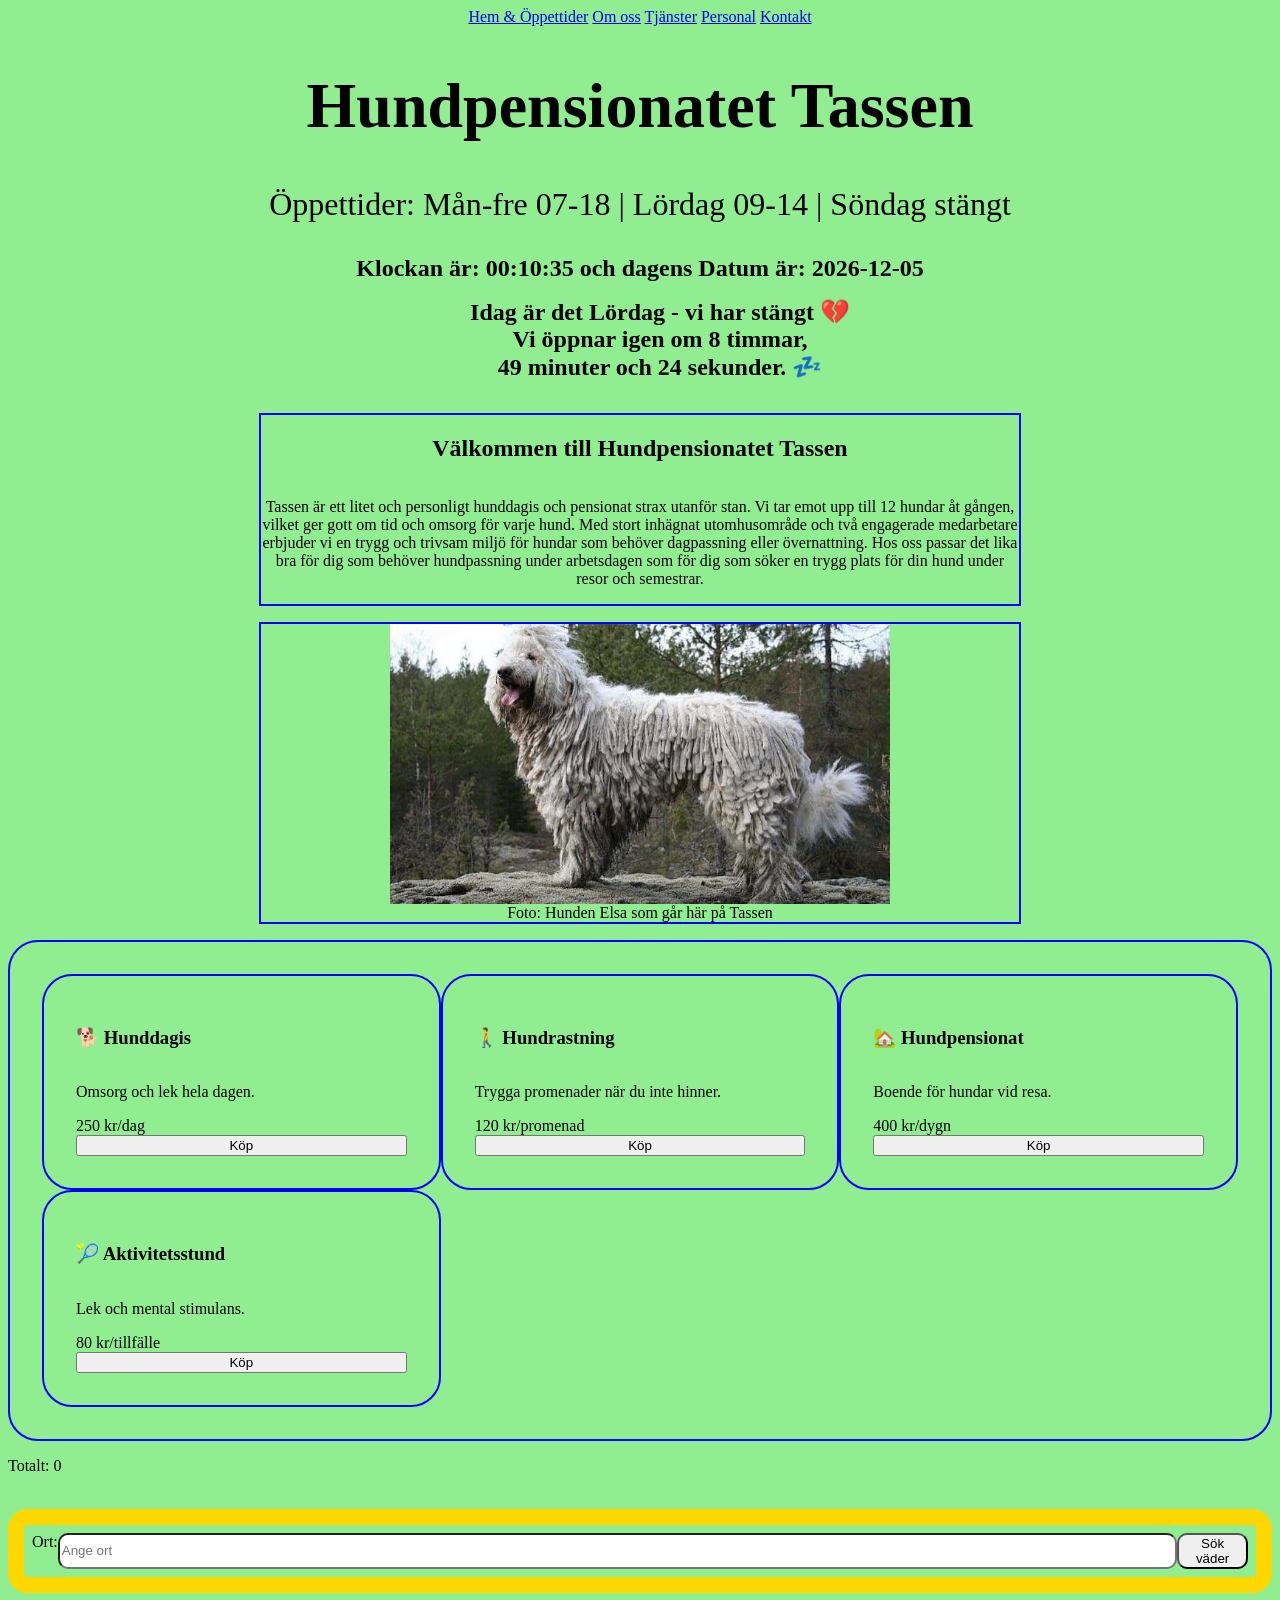
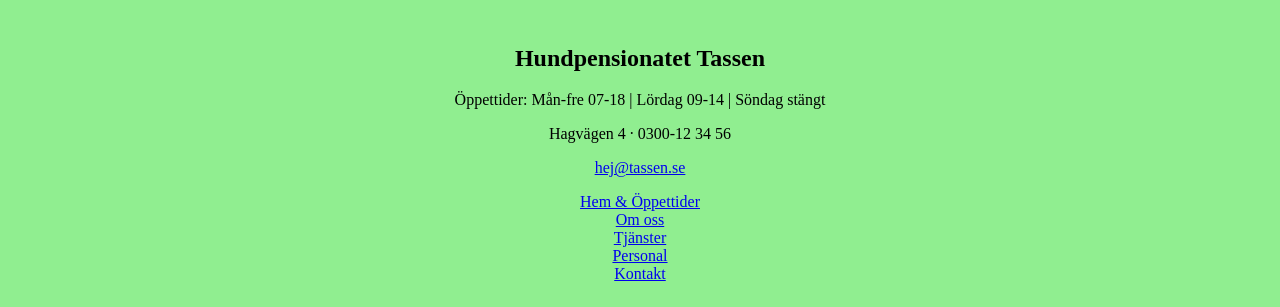
<file: index.html>
<!DOCTYPE html>
<html lang="en">
<head>
    <meta charset="UTF-8">
    <meta name="viewport" content="width=device-width, initial-scale=1.0">
    <script type="module" src="app.js" defer></script>
    <link rel="stylesheet" href="style.css">
    <title>Tassen</title>
</head>
<body>
    <nav id="navigation-top">
        <a href="index.html">Hem & Öppettider</a>
        <a href="html/om-oss.html">Om oss</a>
        <a href="html/services.html">Tjänster</a>
        <a href="html/personal.html">Personal</a>
        <a href="html/kontakt.html">Kontakt</a>
    </nav>
    <header>
        <h1 id="mainheader">Hundpensionatet Tassen</h1>
        <p id="opentime">Öppettider: Mån-fre 07-18 | Lördag 09-14 | Söndag stängt</p>
        <div>
            <p id="openTimer">Timer</p>
            <ul id="daysOpen"></ul>
        </div>
    </header>

    <main>
        <div class="info-body">
            <h2>Välkommen till Hundpensionatet Tassen</h2>
            <p>
                Tassen är ett litet och personligt hunddagis och pensionat strax utanför stan. Vi tar emot upp till 12 hundar åt gången, vilket ger gott om tid och omsorg för varje hund.
                Med stort inhägnat utomhusområde och två engagerade medarbetare erbjuder vi en trygg och trivsam miljö för hundar som behöver dagpassning eller övernattning.
                Hos oss passar det lika bra för dig som behöver hundpassning under arbetsdagen som för dig som söker en trygg plats för din hund under resor och semestrar.
            </p>
        </div>
         <figure class="homepage-img">
            <img src="assets/images/images.jpg" alt="A dog from Tassen">
            <figcaption>Foto: Hunden Elsa som går här på Tassen</figcaption>
         </figure>
         
         <!-- Tjänsterna som ska vara klickbara kort och visa enbart sina detaljer inom section vid klick -->
         <section id="services">

         </section>
         
         <section id="buyList">
            
         </section>
         
         <br>

         <section id="weather">
            <label for="cityInput">Ort:</label>
            <input type="text" id="cityInput" placeholder="Ange ort">
            <button id="searchWeather">Sök väder</button>
         </section>

         <section id="renderWeather"></section>

    </main>

    <footer>
        <section class="info-footer">
            <h2>Hundpensionatet Tassen</h2>
            <p>Öppettider: Mån-fre 07-18 | Lördag 09-14 | Söndag stängt</p>
            <p>Hagvägen 4 · 0300-12 34 56</p>
            <p><a href="mailto:hej@tassen.se">hej@tassen.se</a></p>
        </section>

        <section id="navigation-buttom">
            <ul>
                <li><a href="index.html">Hem & Öppettider</a></li>
                <li><a href="html/om-oss.html">Om oss</a></li>
                <li><a href="html/services.html">Tjänster</a></li>
                <li><a href="html/personal.html">Personal</a></li>
                <li><a href="html/kontakt.html">Kontakt</a></li>
            </ul>
        </section>
    </footer>
</body>
</html>
</file>
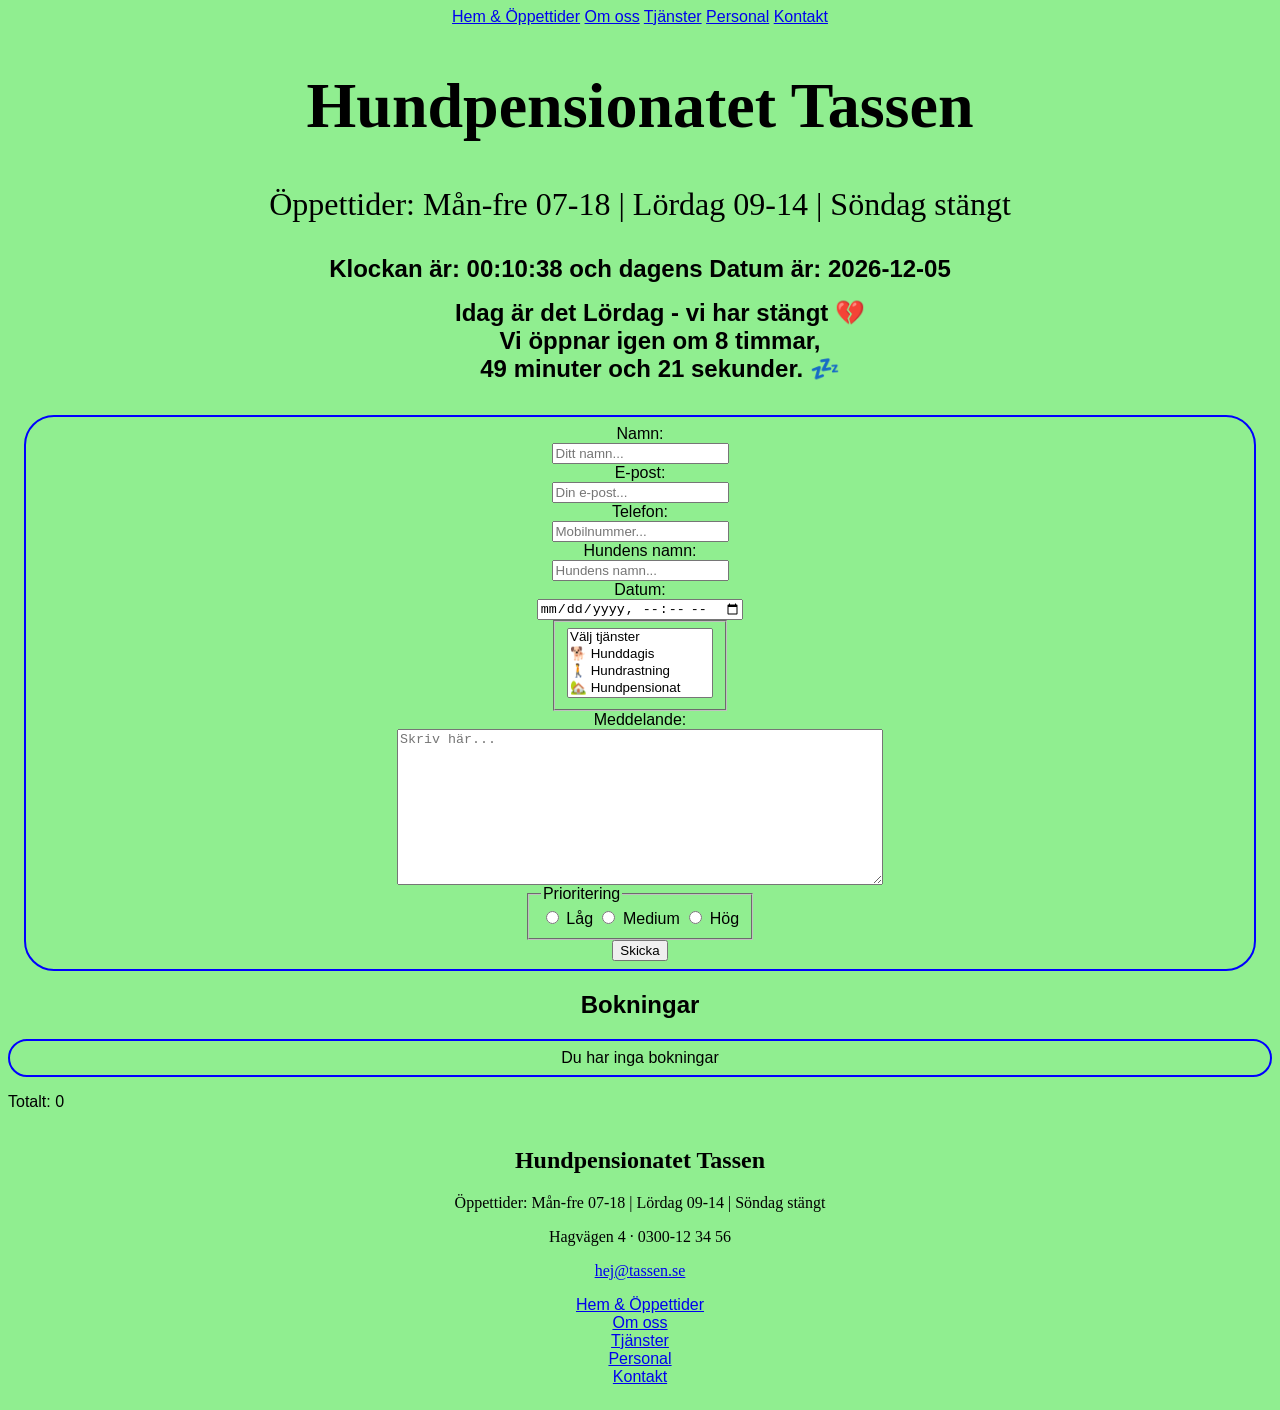
<file: html/kontakt.html>
<!DOCTYPE html>
<html lang="en">
<head>
    <meta charset="UTF-8">
    <meta name="viewport" content="width=device-width, initial-scale=1.0">
    <script type="module" src="../js/kontakt.js" defer></script>
    <link rel="stylesheet" href="../style.css">
    <link rel="stylesheet" href="../css/kontakt.css">
    <title>Tassen</title>
</head>
<body>
    <nav id="navigation-top">
        <a href="../index.html">Hem & Öppettider</a>
        <a href="om-oss.html">Om oss</a>
        <a href="services.html">Tjänster</a>
        <a href="personal.html">Personal</a>
        <a href="kontakt.html">Kontakt</a>
    </nav>
    
    <header>
        <h1 id="mainheader">Hundpensionatet Tassen</h1>
        <p id="opentime">Öppettider: Mån-fre 07-18 | Lördag 09-14 | Söndag stängt</p>
        <div>
            <p id="openTimer">Timer Kontakt</p>
            <ul id="daysOpen"></ul>
        </div>
    </header>

    <main>
        <form id="kontakt">
            <label for="name">Namn: </label>
            <input type="text" id="name" placeholder="Ditt namn..." required>
            <label for="email">E-post: </label>
            <input type="email" id="email" placeholder="Din e-post..." required>
            <label for="phone">Telefon: </label>
            <input type="tel" id="phone" placeholder="Mobilnummer..." required>
            <label for="dogName">Hundens namn: </label>
            <input type="text" id="dogName" placeholder="Hundens namn..." required>
            <label for="date">Datum: </label>
            <input type="datetime-local" name="date" id="date" required>
            <fieldset>
                
                <select multiple name="service" id="options">
                    <option value="">Välj tjänster</option>
                    
                </select>
            </fieldset>
            <label for="message">Meddelande:</label>
            <textarea name="message" id="message" rows="10"
                placeholder="Skriv här..."></textarea>
            <fieldset>
                <legend>Prioritering</legend>
                <input type="radio" name="prio" id="low" value="Låg">
                <label for="low">Låg</label>
                <input type="radio" name="prio" id="medium" value="Medium">
                <label for="medium">Medium</label>
                <input type="radio" name="prio" id="high" value="Hög">
                <label for="high">Hög</label>
            </fieldset>
            <button id="send-Btn" type="submit">Skicka</button>
            <!-- <button id="show-Btn" type="button">Visa bokningar</button> -->
        </form>
        <h2 id="bokningar">Bokningar</h2>
        <ul id="kontakt-resultat"></ul>

        <section id="buyList">
            
        </section>
        
    </main>

    <footer>
        <section class="info-footer">
            <h2>Hundpensionatet Tassen</h2>
            <p>Öppettider: Mån-fre 07-18 | Lördag 09-14 | Söndag stängt</p>
            <p>Hagvägen 4 · 0300-12 34 56</p>
            <p><a href="mailto:hej@tassen.se">hej@tassen.se</a></p>
        </section>

        <section id="navigation-buttom">
            <ul>
                <li><a href="../index.html">Hem & Öppettider</a></li>
                <li><a href="om-oss.html">Om oss</a></li>
                <li><a href="services.html">Tjänster</a></li>
                <li><a href="personal.html">Personal</a></li>
                <li><a href="kontakt.html">Kontakt</a></li>
            </ul>
        </section>
    </footer>
</body>
</html>
</file>
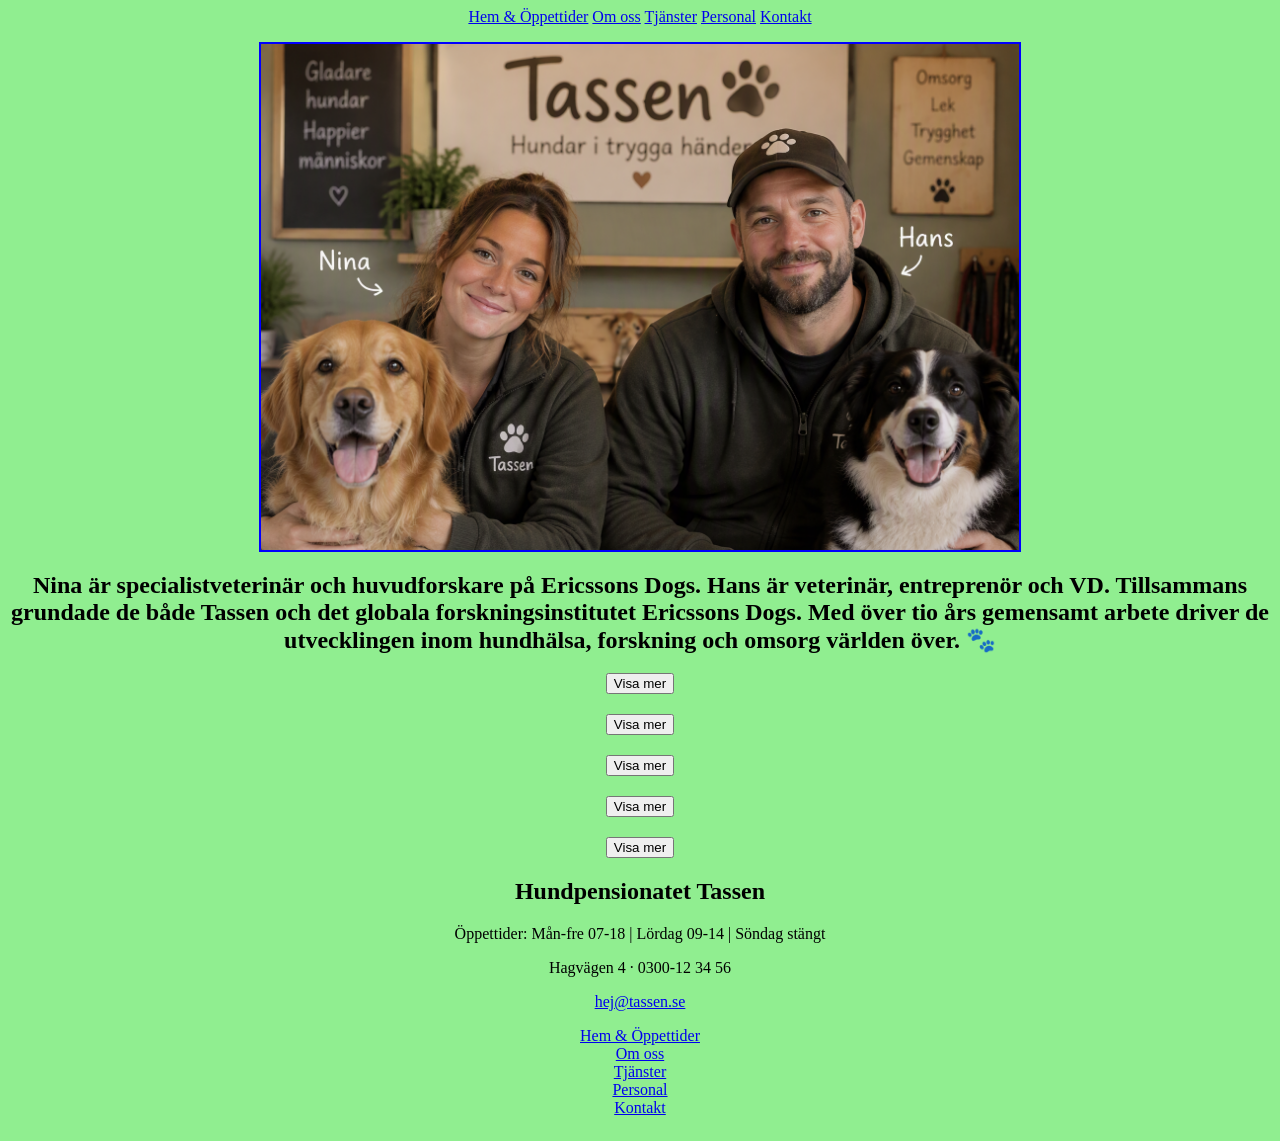
<file: html/om-oss.html>
<!DOCTYPE html>
<html lang="en">
<head>
    <meta charset="UTF-8">
    <meta name="viewport" content="width=device-width, initial-scale=1.0">
    <script src="../js/om-oss.js" defer></script>
    <link rel="stylesheet" href="../css/om-oss.css">
    <title>Tassen</title>
</head>
<body>
    <nav id="navigation-top">
        <a href="../index.html">Hem & Öppettider</a>
        <a href="om-oss.html">Om oss</a>
        <a href="services.html">Tjänster</a>
        <a href="personal.html">Personal</a>
        <a href="kontakt.html">Kontakt</a>
    </nav>
    
    <main>
        <img src="../assets/images/personal.png" alt="Bild på personalen" title="Nina & Hans från personalen" class="om-oss-img">
        
        <div id="om-oss">
            <section id="descriptions">

            </section>
        </div>
    </main>

    <footer>
        <section class="info-footer">
            <h2>Hundpensionatet Tassen</h2>
            <p>Öppettider: Mån-fre 07-18 | Lördag 09-14 | Söndag stängt</p>
            <p>Hagvägen 4 · 0300-12 34 56</p>
            <p><a href="mailto:hej@tassen.se">hej@tassen.se</a></p>
        </section>

        <section id="navigation-buttom">
            <ul>
                <li><a href="../index.html">Hem & Öppettider</a></li>
                <li><a href="om-oss.html">Om oss</a></li>
                <li><a href="services.html">Tjänster</a></li>
                <li><a href="personal.html">Personal</a></li>
                <li><a href="kontakt.html">Kontakt</a></li>
            </ul>
        </section>
    </footer>
</body>
</html>
</file>
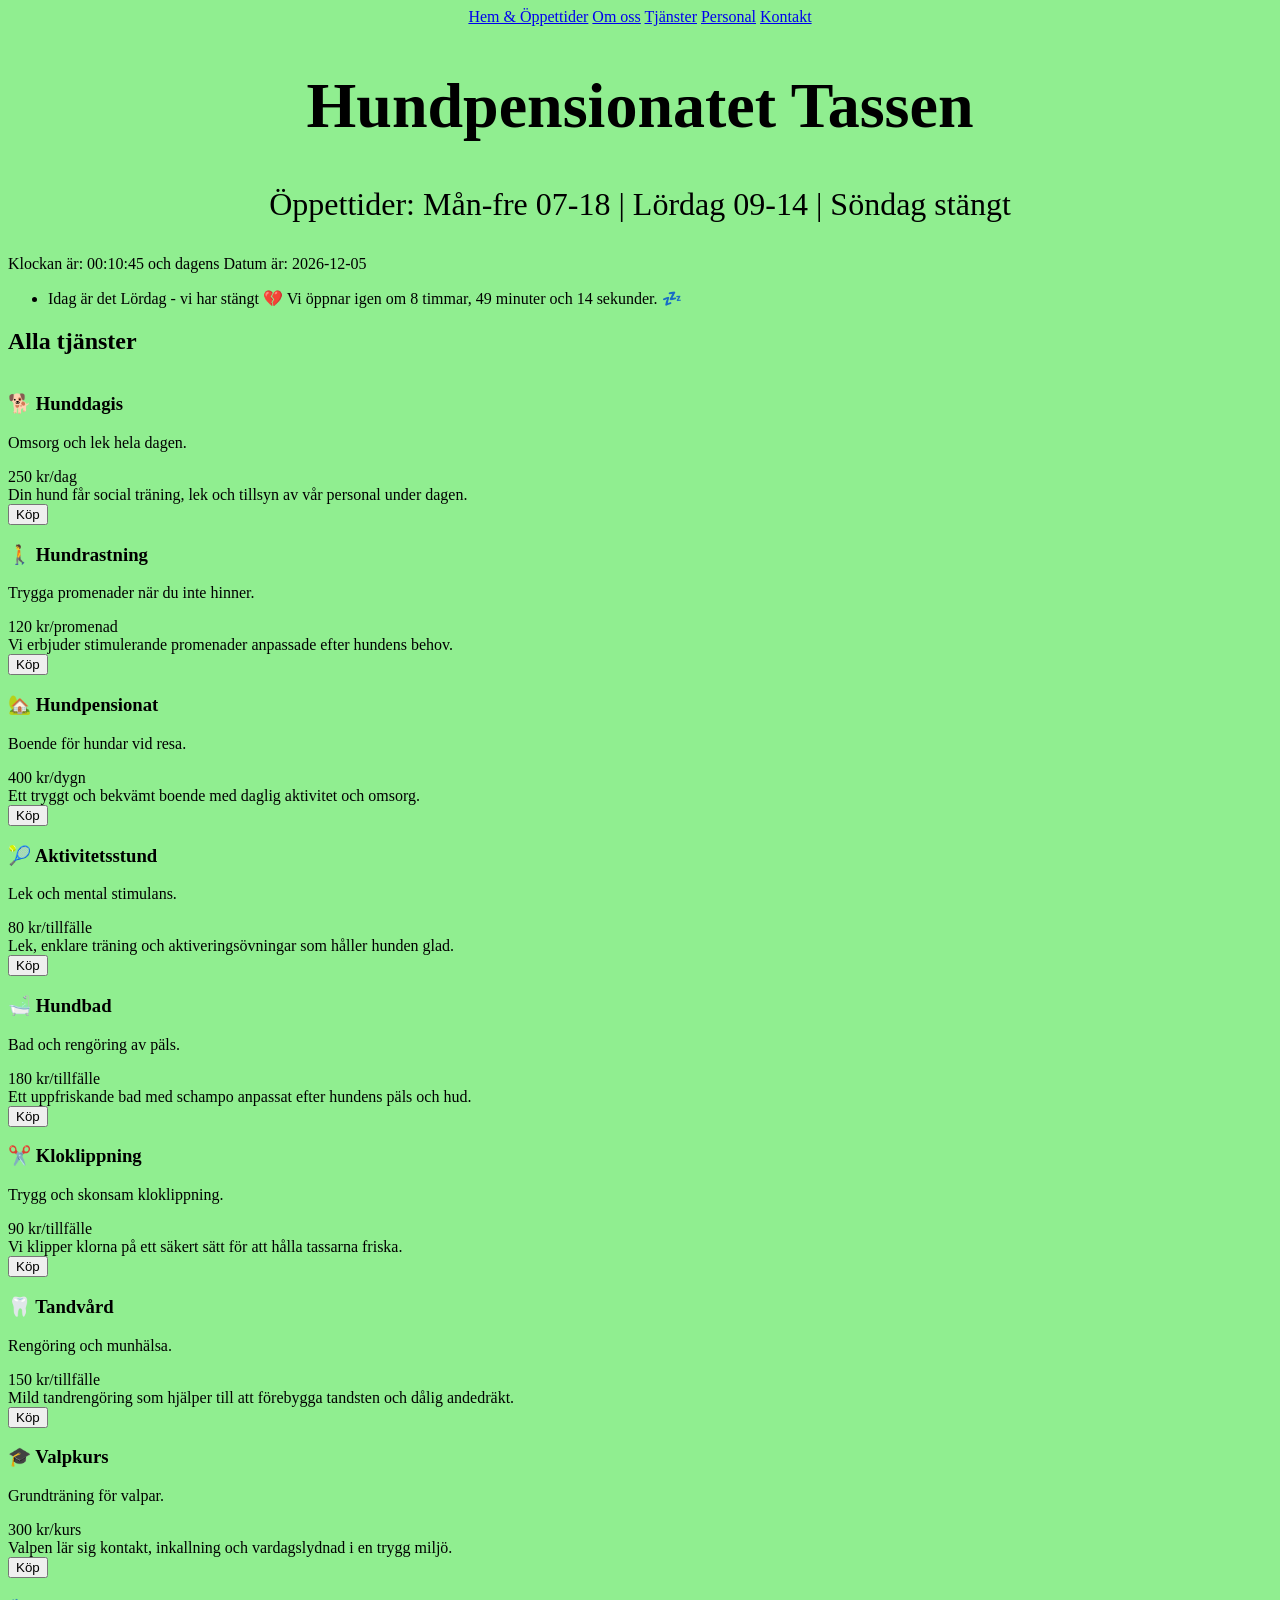
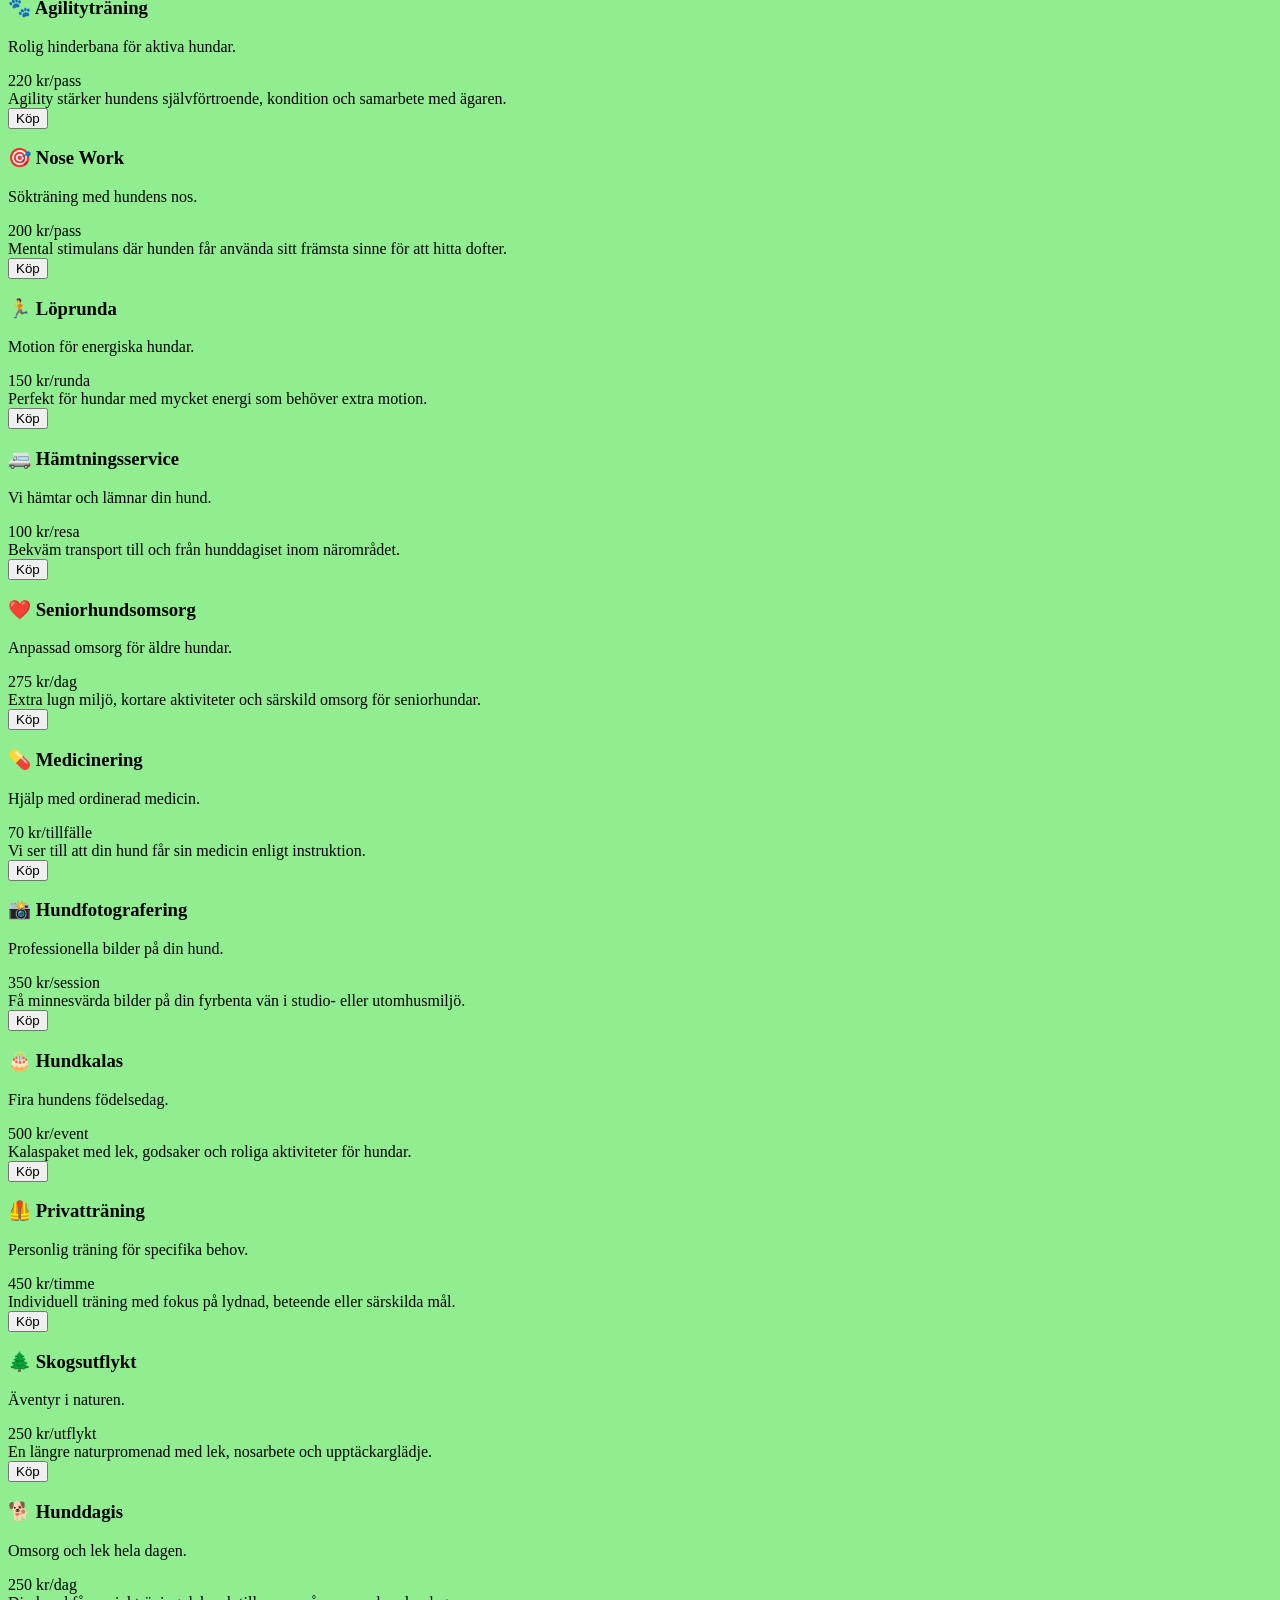
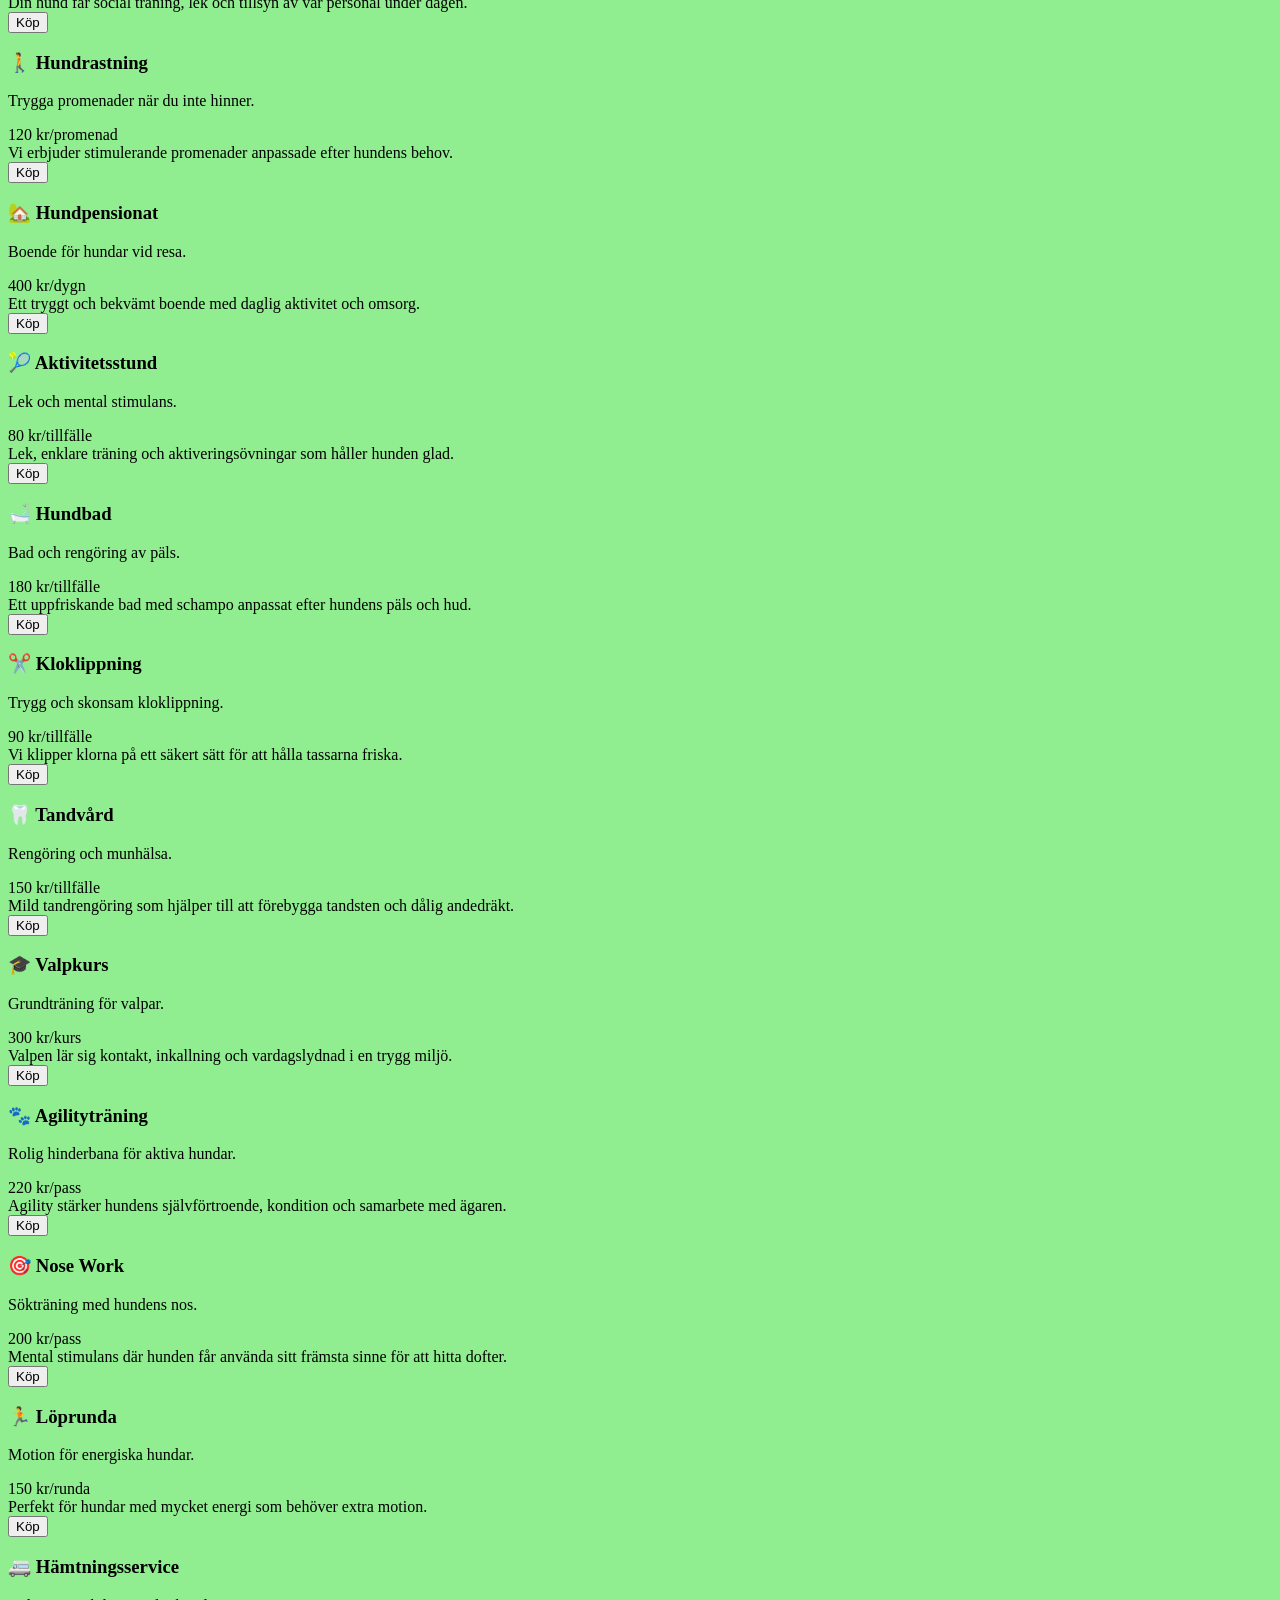
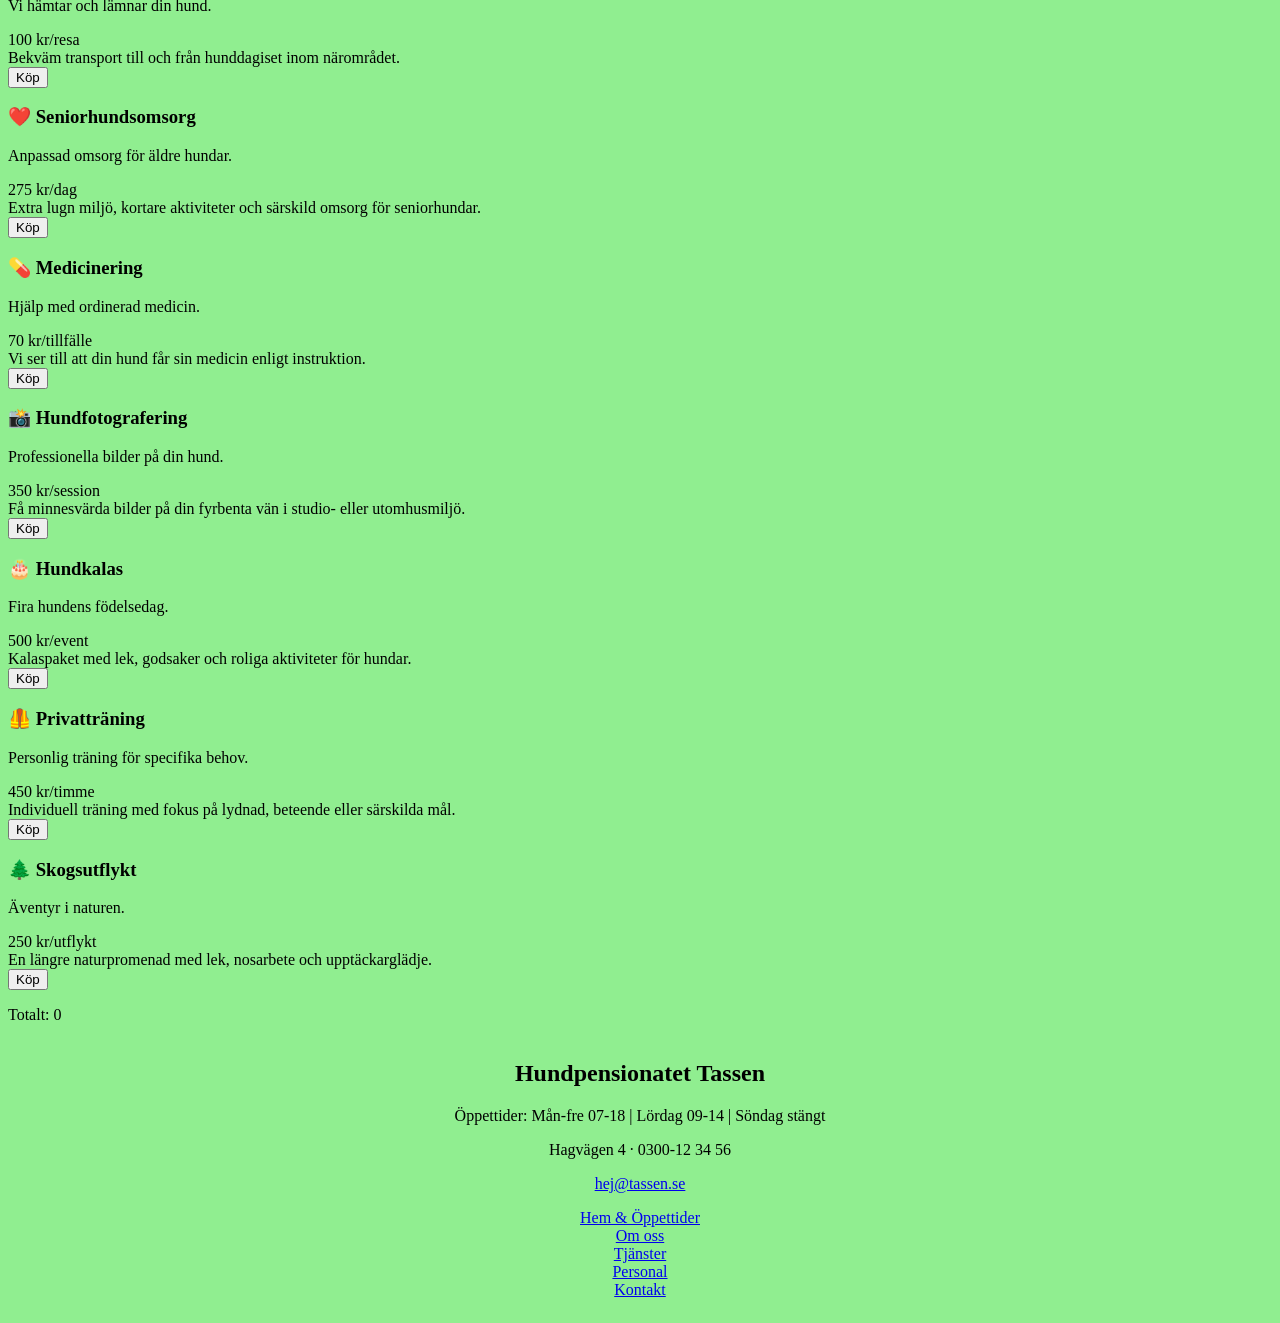
<file: html/services.html>
<!DOCTYPE html>
<html lang="en">
<head>
    <meta charset="UTF-8">
    <meta name="viewport" content="width=device-width, initial-scale=1.0">
    <script type="module" src="../js/renderServices.js" defer></script>
    <link rel="stylesheet" href="../css/services.css">
    <title>Tassen</title>
</head>
<body>
    <nav id="navigation-top">
        <a href="../index.html">Hem & Öppettider</a>
        <a href="om-oss.html">Om oss</a>
        <a href="services.html">Tjänster</a>
        <a href="personal.html">Personal</a>
        <a href="kontakt.html">Kontakt</a>
    </nav>
        <header>
            <h1 id="mainheader">Hundpensionatet Tassen</h1>
            <p id="opentime">Öppettider: Mån-fre 07-18 | Lördag 09-14 | Söndag stängt</p>
            <div>
                <p id="openTimer">Timer</p>
                <ul id="daysOpen"></ul>
            </div>
            <h2>Alla tjänster</h2>
        </header>
    <main>
         <!-- Tjänsterna som ska vara klickbara kort och visa enbart sina detaljer inom section vid klick -->
         <section id="services">

         </section>

        <section id="buyList">
            
         </section>
    </main>

    <footer>
        <section class="info-footer">
            <h2>Hundpensionatet Tassen</h2>
            <p>Öppettider: Mån-fre 07-18 | Lördag 09-14 | Söndag stängt</p>
            <p>Hagvägen 4 · 0300-12 34 56</p>
            <p><a href="mailto:hej@tassen.se">hej@tassen.se</a></p>
        </section>

        <section id="navigation-buttom">
            <ul>
                <li><a href="../index.html">Hem & Öppettider</a></li>
                <li><a href="om-oss.html">Om oss</a></li>
                <li><a href="services.html">Tjänster</a></li>
                <li><a href="personal.html">Personal</a></li>
                <li><a href="kontakt.html">Kontakt</a></li>
            </ul>
        </section>
    </footer>
</body>
</html>
</file>
<file: style.css>
body {
    min-height: 100vh;
    display: flex;
    flex-direction: column;
    background-color: lightgreen;
}

main {
    flex: 1;
}

#mainheader, #opentime {
    font-family: fantasy;
    text-align: center;
}

#mainheader {
    font-size: 4rem;
}

#opentime {
    font-size: 2rem;
}

#navigation-top, #navigation-buttom {
    text-align: center;
}

#navigation-buttom ul {
    list-style: none;
    padding: 0;
}

.info-footer {
    font-family: fantasy;
    text-align: center;
}

.info-body {
    display: flex;
    flex-direction: column;
    align-items: center;
    text-align: center;
    border: 2px solid blue;
    margin: 1rem auto;
}

/* Surfplatta */
@media (min-width: 768px) {
    .info-body {
        width: 80%;
    } 
}
/* Desktop */
@media (min-width: 1024px) {
    .info-body {
        width: 60%;
    } 
}

.homepage-img {
    display: flex;
    flex-direction: column;
    align-items: center;
    margin: 1rem auto;
    border: 2px solid blue;
}

.homepage-img img {
    max-width: 500px;
    width: 100%;    /* Bilden fyller hela figure-elementets bredd */
    height: auto;   /* Behåller bildens proportioner */
}


/* Surfplatta */
@media (min-width: 768px) {
    .homepage-img {
        width: 80%;
        align-items: center;
    } 
}
/* Desktop */
@media (min-width: 1024px) {
    .homepage-img {
        width: 60%;
        justify-content: center;
    } 
}

#daysOpen, #openTimer {
    display: flex;
    flex-direction: column;
    align-items: center;
    text-align: center;
    margin: 1rem auto;
    list-style: none;
    font-size: large;
    font-weight: bold;
    font-size: 1.5rem;
    white-space: pre-line;
}
/* Desktop */
@media (min-width: 901px) {
    #services {
        display: grid;
        grid-template-columns: repeat(auto-fit, minmax(320px, 1fr));
        border: 2px solid blue;
        border-radius: 30px;
        align-items: center;
        list-style: none;
        padding: 2rem;
        justify-content: space-between;
    }

    .service-card {
        display: grid;
        grid-template-columns: repeat(auto-fit, minmax(320px, 1fr));
        border: 2px solid blue;
        border-radius: 30px;
        align-items: center;
        list-style: none;
        padding: 2rem;
        justify-content: space-between
    }
}
/* Tablet */
@media (min-width: 566px) and (max-width: 900px) {
    #services {
        display: grid;
        grid-template-columns: repeat(auto-fit, minmax(280px, 1fr));
        border: 2px solid blue;
        border-radius: 30px;
        align-items: center;
        list-style: none;
        padding: 2rem;
        justify-content: space-between;
    }

    .service-card {
        display: grid;
        grid-template-columns: repeat(auto-fit, minmax(280px, 1fr))
        border: 2px solid blue;
        border-radius: 30px;
        align-items: center;
        list-style: none;
        padding: 2rem;
        justify-content: space-between
    }
}
/* Mobile */
@media (max-width: 565px) {
    #services {
        display: grid;
        grid-template-columns: 2fr;
        justify-content: center;
        max-width: 400px;
        width: 100%;
        border: 2px solid blue;
        border-radius: 30px;
        align-items: center;
        list-style: none;
        padding: 2rem;
        justify-content: space-between;
    }

    .service-card {
        display: grid;
        grid-template-columns: 2fr;
        border: 2px solid blue;
        border-radius: 30px;
        align-items: center;
        list-style: none;
        padding: 2rem;
        justify-content: space-between
    }
    /* responsive text */
    #services {
        font-style: clamp(0.9rem, 2cqw, 1.4rem);
    }

}

.service-card:hover {
    background-color: aqua;

}

.hidden {
    display: none;
}

.service-details {
    margin-top: 1rem;
}

#weather {
    display: flex;
    flex-direction: row;
    border: 1rem solid gold;
    border-radius: 20px;
    padding: 0.5rem;
    justify-content: center;
}

#cityInput {
    border-radius: 10px;
    font-size: auto;
    width: 100%;
}

 #searchWeather {
    border-radius: 10px;
    font-size: auto;
 }

#renderWeather {
    display: flex;
    flex-direction: column;
    align-items: center;
    text-align: center;
    font-size: large;
    list-style: none;
    padding: 1rem;
    font-weight: bold;
}

#weatherCard {
    display: flex;
    flex-direction: column-reverse;
    gap: 1rem;
}
</file>
<file: css/kontakt.css>
body {
    font-family: Arial, Helvetica, sans-serif;
}
#kontakt {
        border: 2px solid blue;
        border-radius: 30px;
        display: flex;
        flex-direction: column;
        align-items: center;
        padding: 8px;
        margin: 1rem;
}

#kontakt-resultat {
        border: 2px solid blue;
        border-radius: 30px;

        display: flex;
        flex-direction: column-reverse;
        align-items: center;

        list-style: none;
        padding: 8px;

        text-align: center;
        
        /* max-width: 100%;
        overflow-wrap: break-word;
        word-break: break-word;
        white-space: normal; */
}

#bokningar {
    display: flex;
    flex-direction: column;
    align-items: center;
}

 /* Surfplatta */
@media (max-width: 565px) {
    #message {
        width: 98%;
    } 
}
/* Desktop */
@media (min-width: 565px) {
    #message {
        width: 98%;
        max-width: 480px;
    } 
}
</file>
<file: css/om-oss.css>
body {
    min-height: 100vh;
    display: flex;
    flex-direction: column;
    background-color: lightgreen;
    align-items: center;
}

main {
    flex: 1;
}
.om-oss-img {
    display: flex;
    flex-direction: column;
    align-items: center;
    margin: 1rem auto;
    border: 2px solid blue;
}

body {
    min-height: 100vh;
    display: flex;
    flex-direction: column;
    background-color: lightgreen;
}

main {
    flex: 1;
}

#mainheader, #opentime {
    font-family: fantasy;
    text-align: center;
}

#mainheader {
    font-size: 4rem;
}

#opentime {
    font-size: 2rem;
}

#navigation-top, #navigation-buttom {
    text-align: center;
}

#navigation-buttom ul {
    list-style: none;
    padding: 0;
}

.info-footer {
    font-family: fantasy;
    text-align: center;
}

.info-body {
    display: flex;
    flex-direction: column;
    align-items: center;
    text-align: center;
    border: 2px solid blue;
    margin: 1rem auto;
}

/* Mobil */
@media (max-width: 767px) {
    .om-oss-img {
        width: 80%;
    } 
}

/* Surfplatta */
@media (min-width: 768px) {
    .om-oss-img {
        width: 80%;
    } 
}
/* Desktop */
@media (min-width: 1024px) {
    .om-oss-img {
        width: 60%;
    } 
}

#omOssCard-1,  #omOssCard-2, #omOssCard-3, #omOssCard-4, #omOssCard-5 {
    text-align: center;
}

.omOssCard-details {
    border: 1rem solid gold;
    text-align: center;
    font-family: Arial, Helvetica, sans-serif;
}

.hidden {
    display: none;
}
</file>
<file: css/services.css>
body {
    min-height: 100vh;
    display: flex;
    flex-direction: column;
    background-color: lightgreen;
}

main {
    flex: 1;
}

#mainheader, #opentime {
    font-family: fantasy;
    text-align: center;
}

#mainheader {
    font-size: 4rem;
}

#opentime {
    font-size: 2rem;
}

#navigation-top, #navigation-buttom {
    text-align: center;
}

#navigation-buttom ul {
    list-style: none;
    padding: 0;
}

.info-footer {
    font-family: fantasy;
    text-align: center;
}

.info-body {
    display: flex;
    flex-direction: column;
    align-items: center;
    text-align: center;
    border: 2px solid blue;
    margin: 1rem auto;
}
</file>
